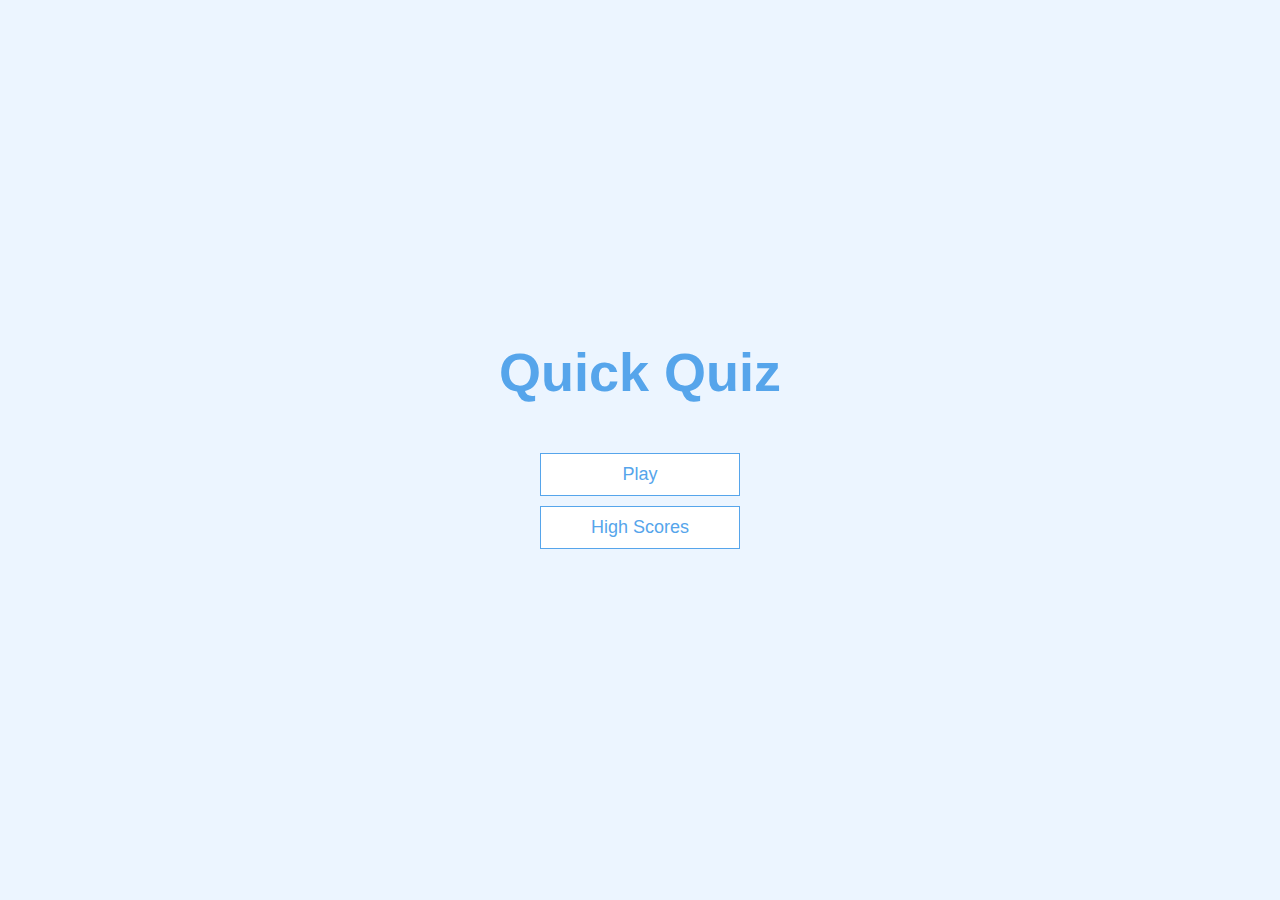
<file: index.html>
<!DOCTYPE html>
<html lang="en">
<head>
    <meta charset="UTF-8">
    <meta http-equiv="X-UA-Compatible" content="IE=edge">
    <meta name="viewport" content="width=device-width, initial-scale=1.0">
    <title>Quick Quiz</title>
    <link rel="stylesheet" href="App.css">
</head>
<body>
    <div class="container">
        <div id="home" class="flex-center flex-column">
            <h1>Quick Quiz</h1>
            <a class="btn" href="/game.html">Play</a>
            <a class="btn" href="/highscore.html">High Scores</a>
        </div>
    </div>

</body>
</html>
</file>
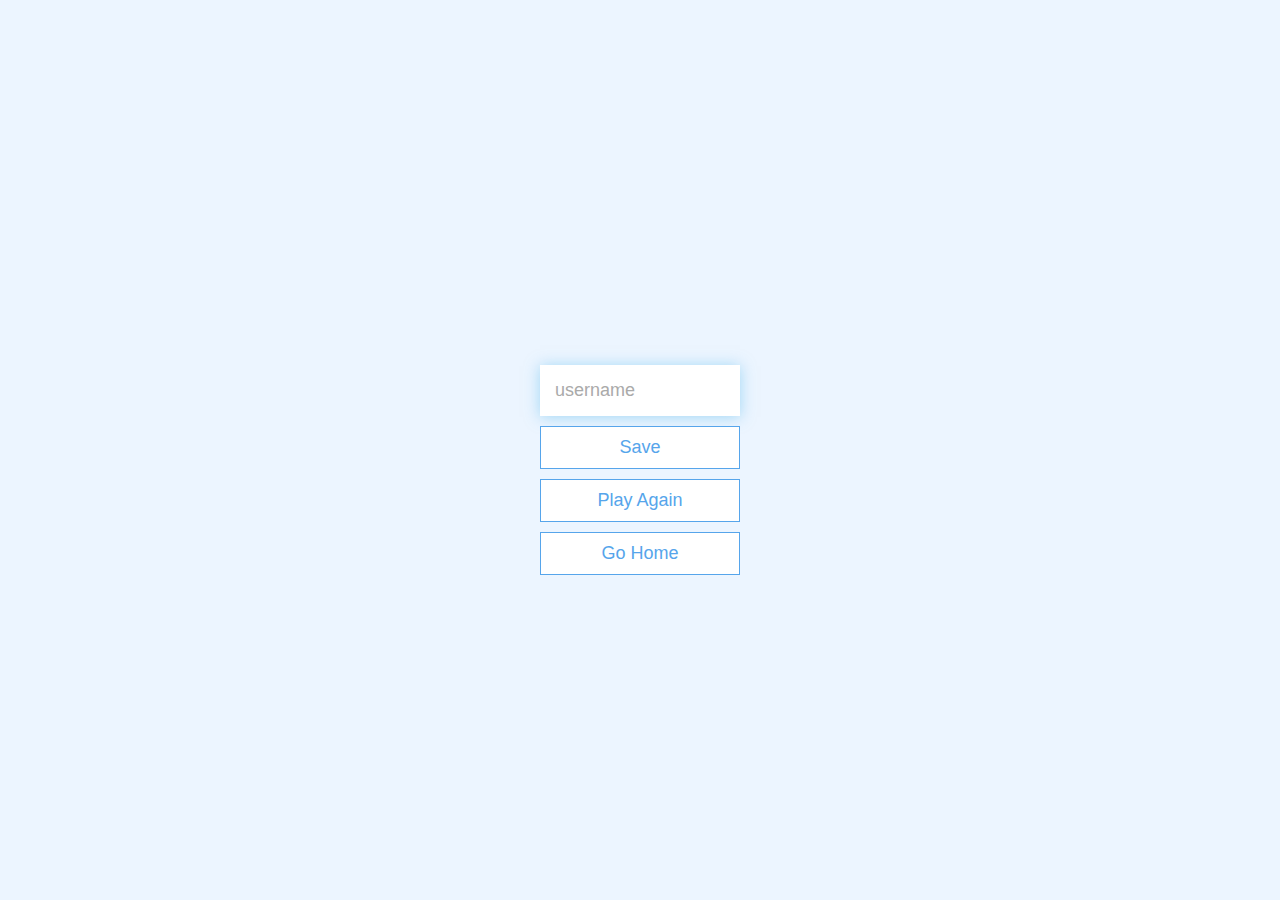
<file: end.html>
<!DOCTYPE html>
<html lang="en">
  <head>
    <meta charset="UTF-8" />
    <meta name="viewport" content="width=device-width, initial-scale=1.0" />
    <meta http-equiv="X-UA-Compatible" content="ie=edge" />
    <title>Congrats!</title>
    <link rel="stylesheet" href="App.css" />
  </head>
  <body>
    <div class="container">
      <div id="end" class="flex-center flex-column">
        <h1 id="finalScore"></h1>
        <form>
          <input
            type="text"
            name="username"
            id="username"
            placeholder="username"
          />
          <button
            type="submit"
            class="btn"
            id="saveScoreBtn"
            onclick="saveHighScore(event)"
            disabled
          >
            Save
          </button>
        </form>
        <a class="btn" href="/game.html">Play Again</a>
        <a class="btn" href="/">Go Home</a>
      </div>
    </div>
    <script src="end.js"></script>
  </body>
</html>
</file>
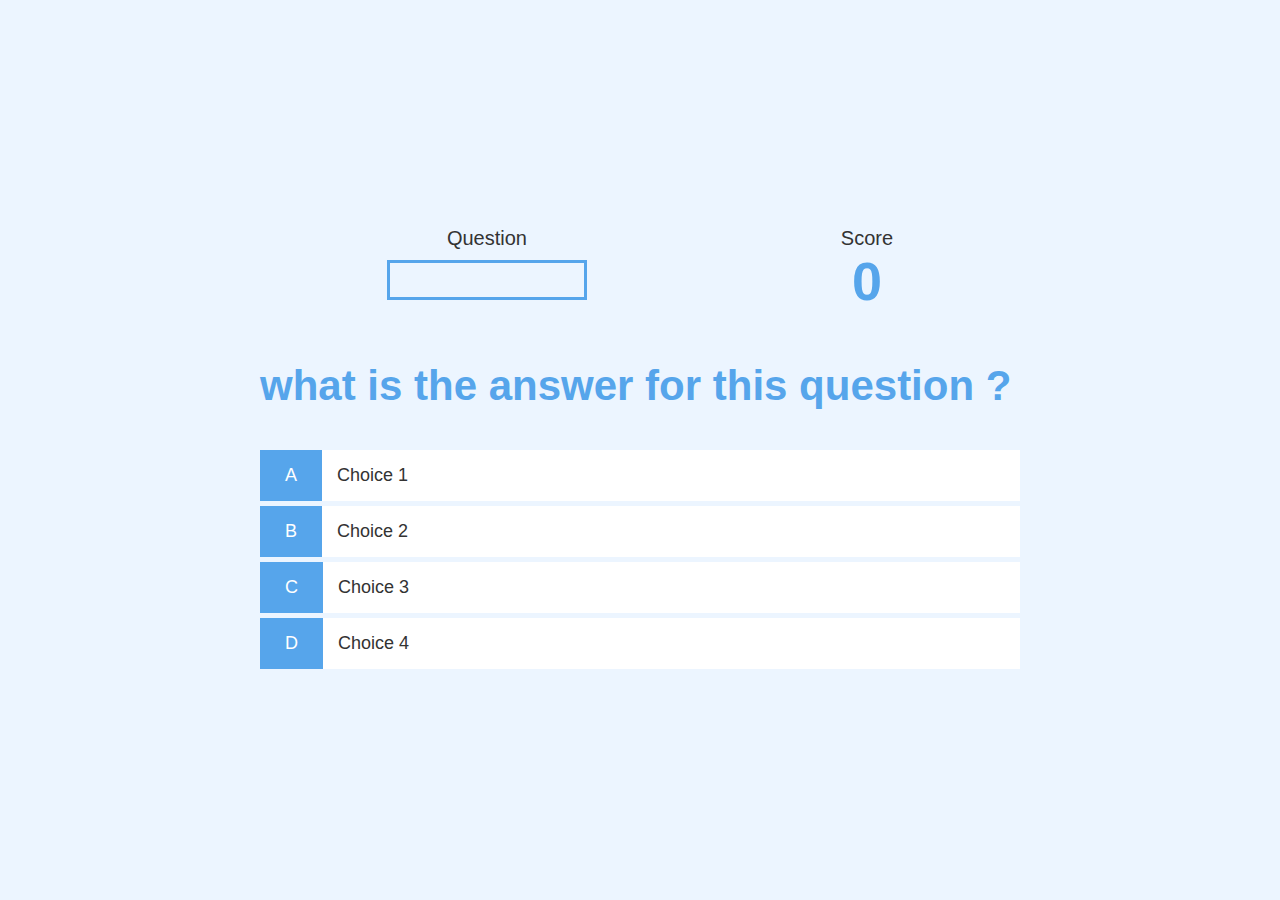
<file: game.html>
<!DOCTYPE html>
<html lang="en">
<head>
    <meta charset="UTF-8">
    <meta http-equiv="X-UA-Compatible" content="IE=edge">
    <meta name="viewport" content="width=device-width, initial-scale=1.0">
    <title>Quick Quiz = Play</title>
    <link rel="stylesheet" href="App.css">
    <link rel="stylesheet" href="game.css">
</head>
<body>
    <div class="container">
        <div id="game" class="justify-center flex-column">
            <div id="hud">
                <div id="hud-item">
                    <p id="progressText" class="hud-prefix"> 
                        Question
                    </p>
                    <div id="progressBar">
                        <div id="progressBarFull">

                        </div>
                    </div>
                </div>
           
                <div id="hud-item">
                    <p class="hud-prefix"> 
                        Score
                    </p>
                    <h1 class="hud-main-text" id="score">
                        0
                    </h1>
                </div>
            </div>
            <h2 id="question"> what is the answer for this question ?</h2>
            <div class="choice-container">
                <p class="choice-prefix">A</p>
                <p class="choice-text" data-number="1">Choice 1</p>
            </div>

            <div class="choice-container">
                <p class="choice-prefix">B</p>
                <p class="choice-text"data-number="2">Choice 2</p>
            </div>

            <div class="choice-container">
                <p class="choice-prefix">C</p>
                <p class="choice-text"data-number="3">Choice 3</p>
            </div>

            <div class="choice-container">
                <p class="choice-prefix">D</p>
                <p class="choice-text"data-number="4">Choice 4</p>
            </div>
        </div>
    </div>
    <script src="game.js"></script>
</body>
</html>
</file>
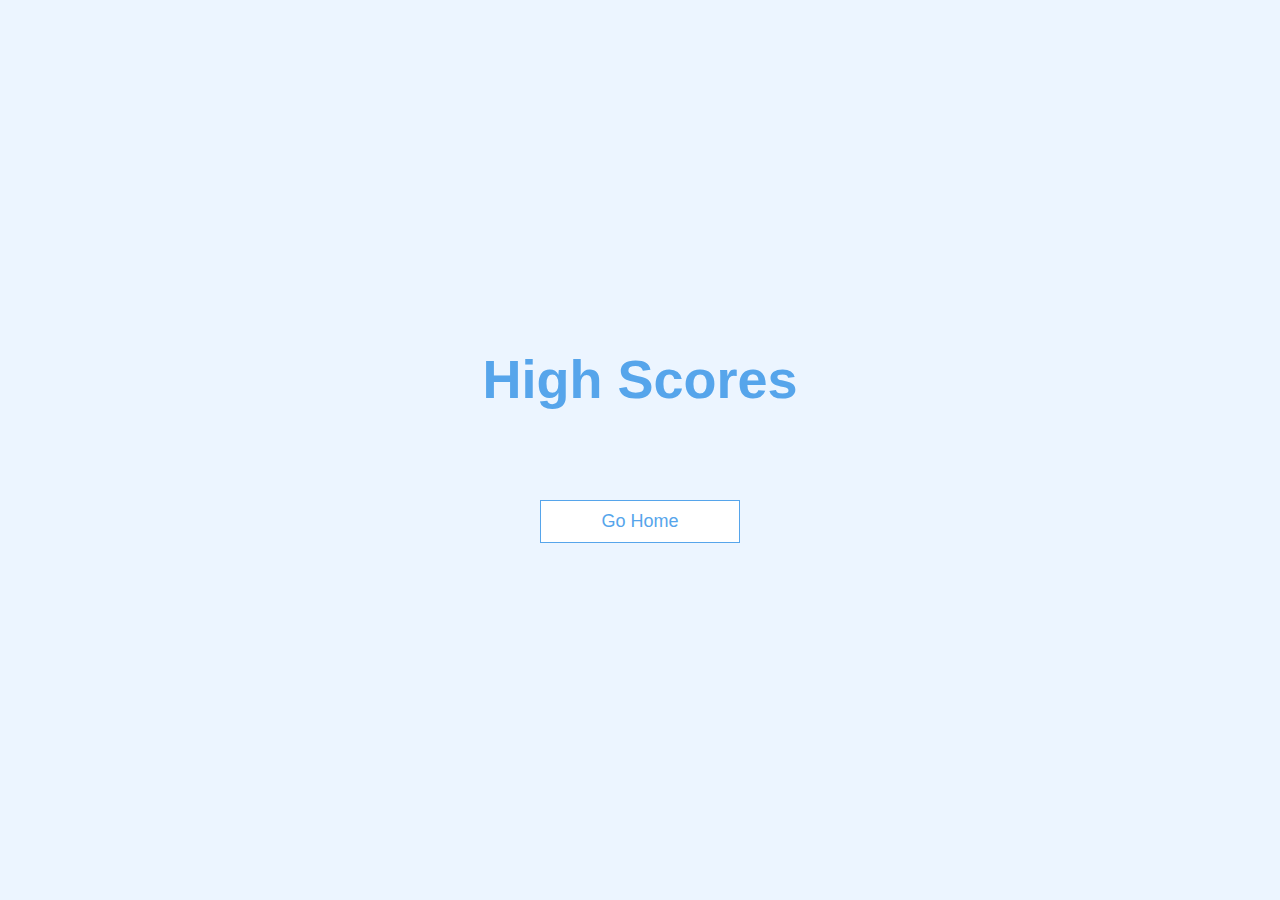
<file: highScore.html>
<!DOCTYPE html>
<html lang="en">
<head>
    <meta charset="UTF-8">
    <meta http-equiv="X-UA-Compatible" content="IE=edge">
    <meta name="viewport" content="width=device-width, initial-scale=1.0">
    <title>High Scores</title>
    <link rel="stylesheet" href="App.css">
    <link rel="stylesheet" href="highScore.css">
</head>
<body>
    <div class="container">
        <div id="highScores" class="flex-center flex-column">
            <h1 id="finalScore"> High Scores</h1>
            <ul id="highScoresList"></ul>
            <a class="btn" href="/" >Go Home</a>
        </div>
    </div>
    <script src="highScore.js"></script>
</body>
</html>
</file>
<file: App.css>
:root {
    background-color: #ecf5ff;
    font-size:  62.5%;
}

*{
    box-sizing: border-box;
    font-family: Arial, Helvetica, sans-serif;
    margin: 0;
    padding: 0;
    color: #333;

}
h1,
h2,
h3,
h1 {
    font-size: 5.4rem;
    color: #56a5eb;
    margin-bottom:5rem;
}

h1 > span {
    font-size: 2.4rem;
    font-weight: 500;
}
h2 {
    font-size: 4.2rem;
    font-weight: 4rem;
    margin-bottom:4rem;
    
}
h3 {
    font-size: 2.8rem;
    font-weight: 500;
    margin-bottom: 5rem;
}
h4 {
    margin-bottom: 1rem;
}

/* utilities*/

.container {
    width: 100 vw;
    height: 100vh;
    display: flex;
    justify-items: center;
    align-items: center;
    max-width: 80rem;
    margin: 0 auto;
    padding: 2rem;
}

.container > * {
    width: 100%;
}

.flex-column {
    display: flex;
    flex-direction: column;
}

.flex-center {
    justify-content: center;
    align-items: center;
}

.justify-center {
    justify-content: center;
}

.text-center {
    text-align: center;
}

.hidden {
    display: none;
}

/* BUTTONS*/

.btn {
    font-size: 1.8rem;
    padding: 1rem 0;
    width: 20rem;
    text-align: center;
    border: 0.1rem solid #56a5eb;
    margin-bottom: 1rem;
    text-decoration: none;
    color: #56a5eb;
    background-color: white;
}
.btn:hover {
    cursor: pointer;
    box-shadow: 0 0.4rem 1.4rem 0 rgba(86, 185, 235, 0.5);
    transform: translateY(-0.1rem);
    transition: transform 150ms;
}

.btn[disabled]:hover {
    cursor: not-allowed;
    box-shadow: none;
    transform: none;
}

/* forms*/

form {
    width: 100%;
    display: flex;
    flex-direction: column;
    align-items: center;
}

input {
    margin-bottom: 1rem;
    width: 20rem;
    padding: 1.5rem;
    font-size: 1.8rem;
    border: none;
    box-shadow: 0 0.1rem 1.4rem 0 rgba(86, 185, 235, 0.5);
}

input::placeholder {
    color: #aaa;
}
</file>
<file: game.css>
.choice-container {
    display: flex;
    margin-bottom: 0.5rem;
    width: 100%;
    font-size: 1.8rem;
    border: 0.1rem slod rgb(86, 165, 255, 0.25);
    background-color: white;
}

.choice-prefix {
    padding: 1.5rem 2.5rem;
    background-color: #56a5eb;
    color: white;
}

.choice-text {
    padding: 1.5rem;
    width: 100%;
}

.choice-container:hover {
    cursor: pointer;
    box-shadow: 0 0.4rem 1.4rem 0 rgba(86, 185, 235, 0.5);
    transform: translateY(-0.1rem);
    transition: transform 150ms;
}

.correct {
    background-color: #28a745;

}
.incorrect {
    background-color: #dc3545;
}

/* hud*/

#hud {
    display: flex;
    justify-content: space-around;
}

.hud-prefix {
    text-align: center;
    font-size: 2rem;
}

.hud-main-text {
    text-align: center;
}

#progressBar {
    width: 20rem;
    height: 4rem;
    border: 0.3rem solid #56a5eb;
    margin-top: 1rem;
}

#progressBarFull {
    height: 3.4rem;
    background-color: #56a5eb;
    width: 0%;
}
</file>
<file: highScore.css>
#highScoresList {
    list-style: none;
    padding-left: 0;
    margin-bottom: 4rem;
}
.high-score {
    font-size: 2.8rem;
    margin-bottom: 0.5rem;
}

.high-score:hover {
    transform: scale(1.025);
}
</file>
